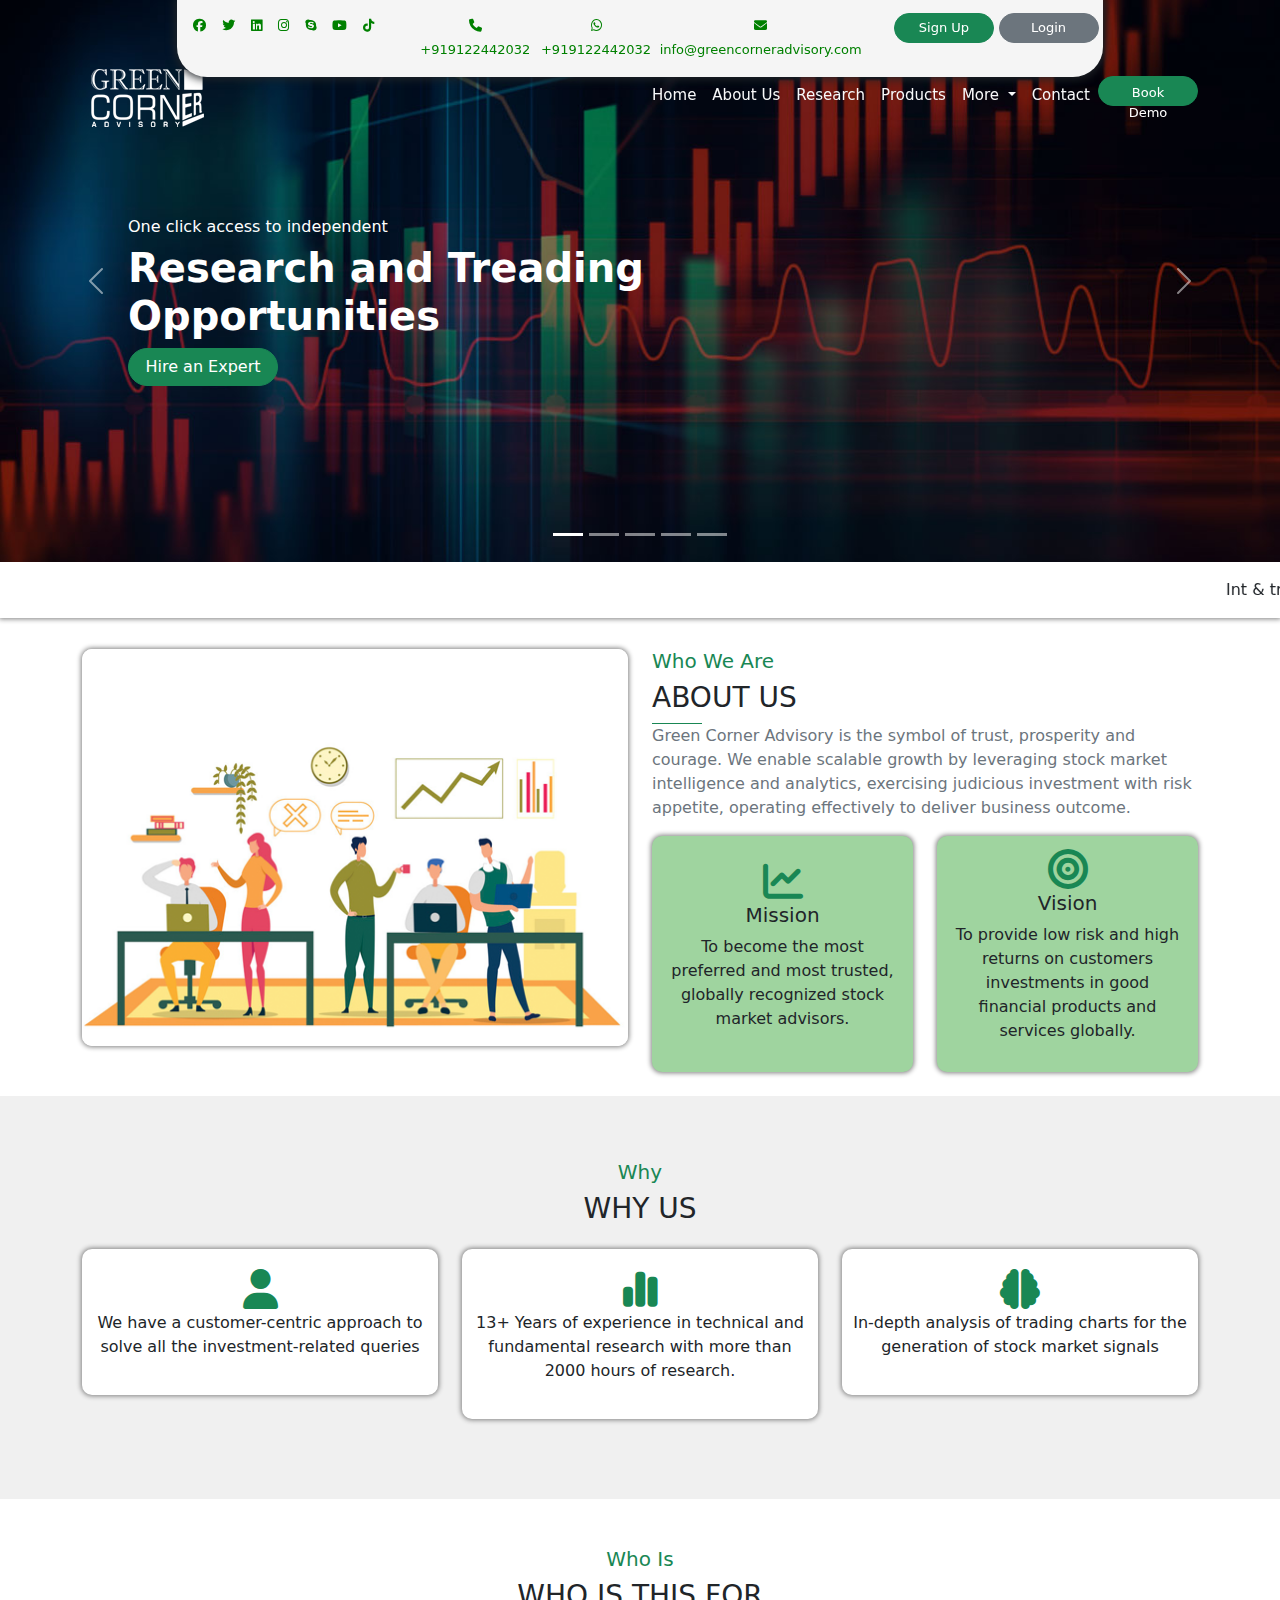
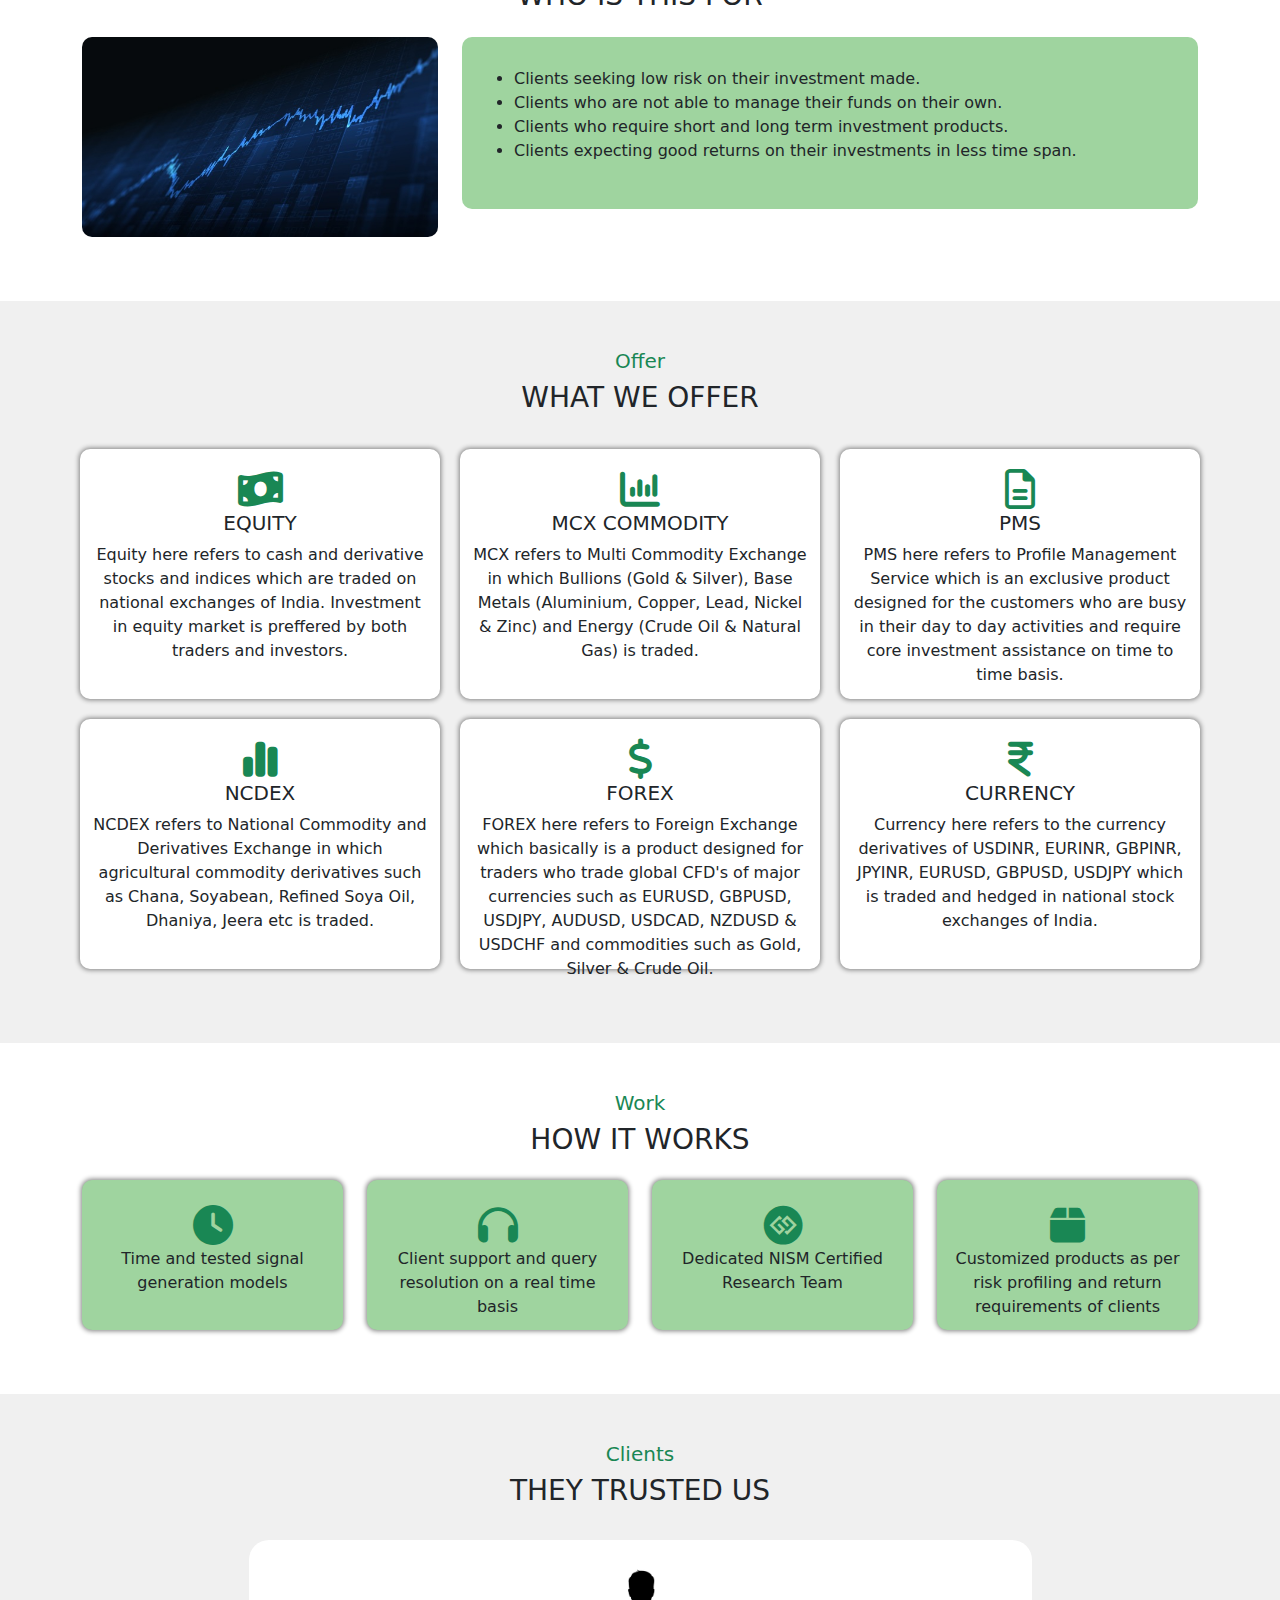
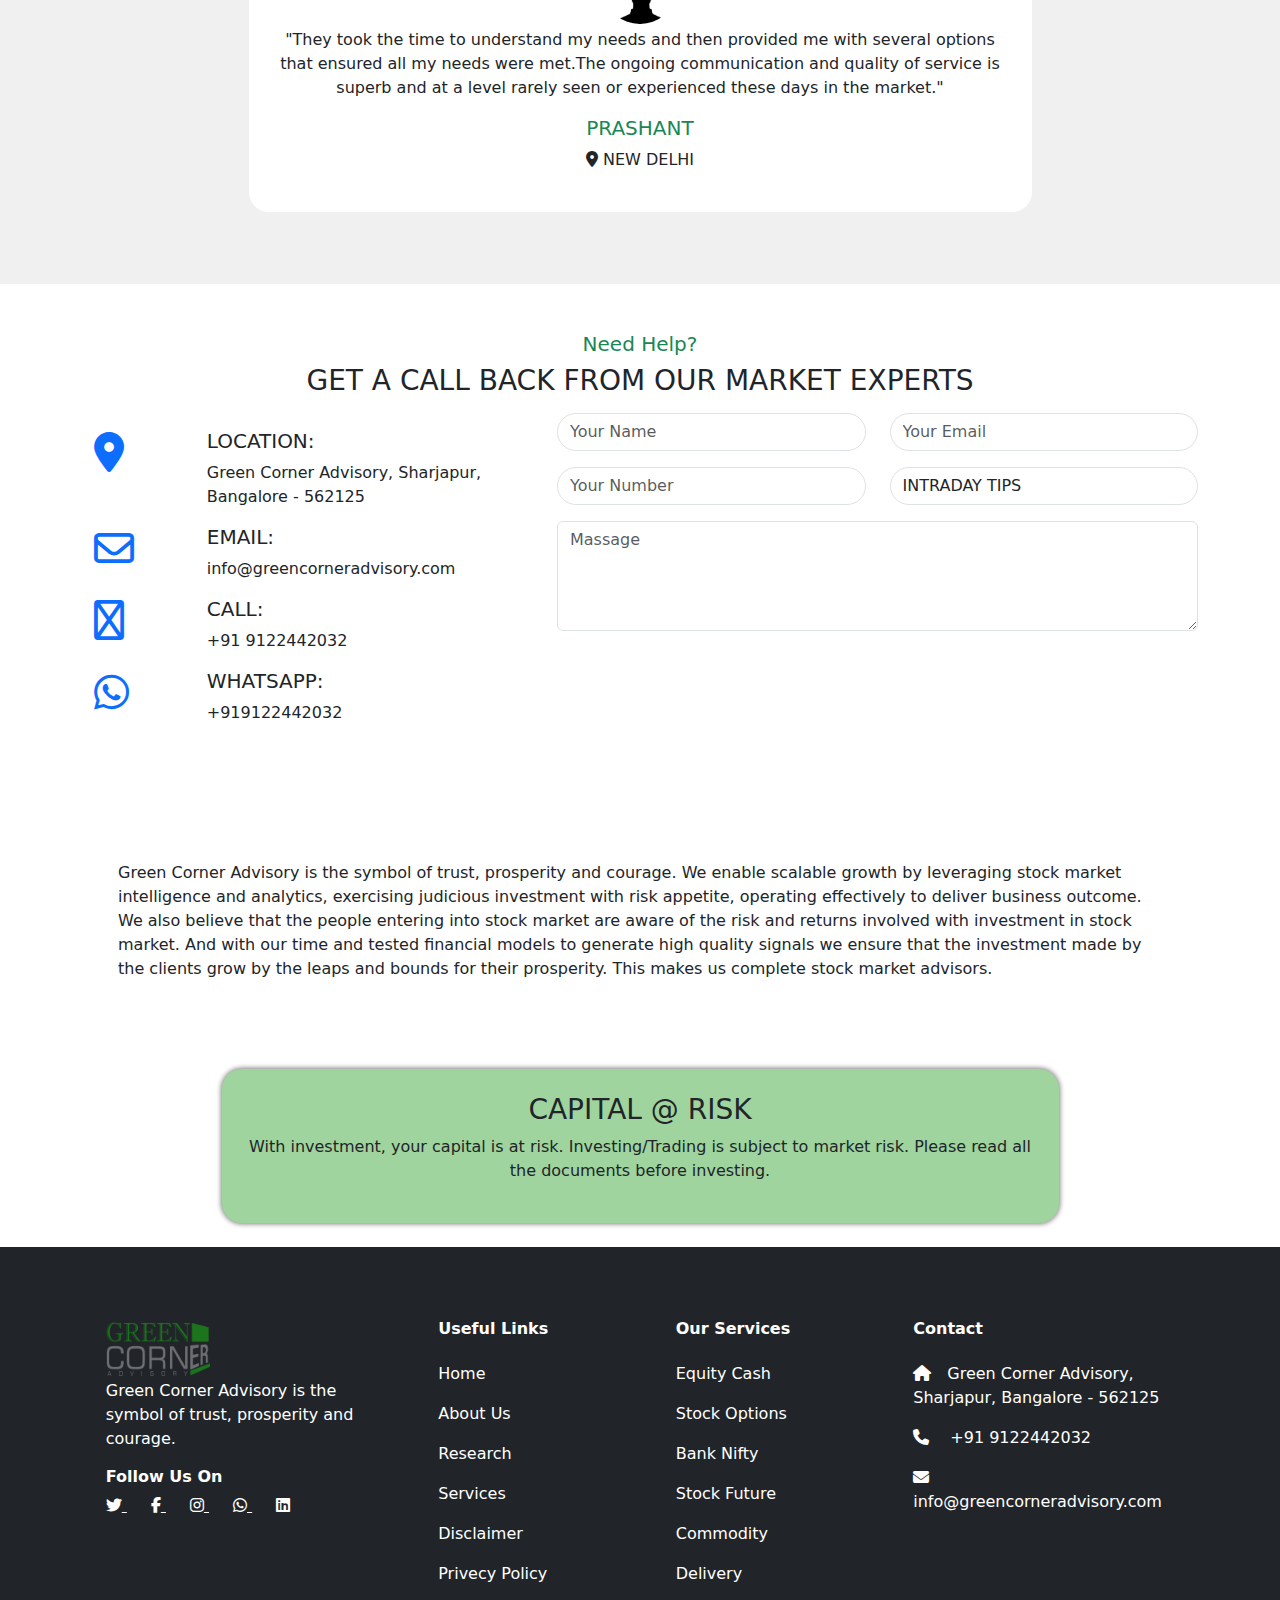
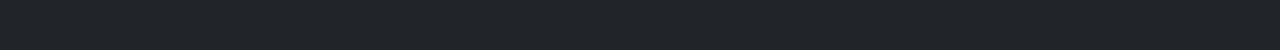
<file: index.html>
<!DOCTYPE html>
<html lang="en">

<head>
    <meta charset="UTF-8">
    <meta http-equiv="X-UA-Compatible" content="IE=edge">
    <meta name="viewport" content="width=device-width, initial-scale=1.0">
    <title>Document</title>
    <link rel="stylesheet" href="https://cdn.jsdelivr.net/npm/bootstrap@5.2.3/dist/css/bootstrap.min.css">
    <link rel="stylesheet" href="assest/css/s1.css">
    <link rel="stylesheet" href="https://cdnjs.cloudflare.com/ajax/libs/font-awesome/6.2.1/css/all.min.css">
</head>

<body>


    <!-- tophead section start -->

    <div class="tophead">
        <div class="container">
            <div class="row">
                <div class="col-10 mx-auto">
                    <div class="backgroundhead">
                        <div class="row text-center">
                            <div class="col-3">
                                <ul class="list-unstyled d-flex justify-content-evenly">
                                    <li><a href="javascript:void()"><i class="fa-brands fa-facebook"></i></a></li>
                                    <li><a href="javascript:void()"><i class="fa-brands fa-twitter"></i></a></li>
                                    <li><a href="javascript:void()"><i class="fa-brands fa-linkedin"></i></a></li>
                                    <li><a href="javascript:void()"><i class="fa-brands fa-instagram"></i></a></li>
                                    <li><a href="javascript:void()"><i class="fa-brands fa-skype"></i></a></li>
                                    <li><a href="javascript:void()"><i class="fa-brands fa-youtube"></i></a></li>
                                    <li><a href="javascript:void()"><i class="fa-brands fa-tiktok"></i></a></li>
                                </ul>
                            </div>
                            <div class="col-6">
                                <ul class="list-unstyled d-flex justify-content-evenly">
                                    <li><a href="javascript:void()"><i class="fa-sharp fa-solid fa-phone"></i>
                                            +919122442032</a></li>
                                    <li><a href="javascript:void()"><i class="fa-brands fa-whatsapp"></i>
                                            +919122442032</a></li>
                                    <li><a href="javascript:void()"><i class="fa-sharp fa-solid fa-envelope"></i>
                                            info@greencorneradvisory.com</a></li>
                                </ul>
                            </div>
                            <div class="col-3">
                                <ul class="list-unstyled d-flex justify-content-evenly">
                                    <li><a href="javascript:void()" class="btn btn-success pt-1 ">Sign Up</a></li>
                                    <li><a href="javascript:void()" class="btn btn-secondary pt-1">Login</a></li>
                                </ul>
                            </div>
                        </div>
                    </div>
                </div>
            </div>
        </div>
    </div>
    <!-- tophead section end -->



    <!-- navbar section start -->
    <nav class="navbar navbar-expand-lg">
        <div class="container">
            <a class="navbar-brand" href="index.html">
                <img src="assest/img/logo.png" alt="logo">
            </a>
            <button class="navbar-toggler" type="button" data-bs-toggle="collapse"
                data-bs-target="#navbarSupportedContent" aria-controls="navbarSupportedContent" aria-expanded="false"
                aria-label="Toggle navigation">
                <span class="navbar-toggler-icon"></span>
            </button>
            <div class="collapse navbar-collapse" id="navbarSupportedContent">
                <ul class="navbar-nav ms-auto mb-2 mb-lg-0">
                    <li class="nav-item">
                        <a class="nav-link text-light" aria-current="page" href="./index.html">Home</a>
                    </li>
                    <li class="nav-item">
                        <a class="nav-link text-light" aria-current="page" href="./about.html">About Us</a>
                    </li>
                    <li class="nav-item">
                        <a class="nav-link text-light" aria-current="page" href="javascript:void()">Research</a>
                    </li>
                    <li class="nav-item">
                        <a class="nav-link text-light" aria-current="page" href="javascript:void()">Products</a>
                    </li>
                    <li class="nav-item dropdown">
                        <a class="nav-link dropdown-toggle text-light" href="javascript:void()" role="button"
                            data-bs-toggle="dropdown" aria-expanded="false">
                            More
                        </a>
                        <ul class="dropdown-menu">
                            <li><a class="dropdown-item" href="javascript:void()">Services</a></li>
                            <li><a class="dropdown-item" href="javascript:void()">KYC form</a></li>
                            <li><a class="dropdown-item" href="javascript:void()">RPM</a></li>
                            <li><a class="dropdown-item" href="javascript:void()">Complaints</a></li>
                            <li><a class="dropdown-item" href="javascript:void()">Bank Details</a></li>
                            <li><a class="dropdown-item" href="javascript:void()">Careers</a></li>
                            <li><a class="dropdown-item" href="javascript:void()">FAQ's</a></li>
                        </ul>
                    </li>
                    <li class="nav-item">
                        <a class="nav-link text-light mb-1" href="#">Contact</a>
                    </li>
                    <li>
                        <button class="btn btn-success" type="submit">Book Demo</button>
                    </li>
                </ul>
            </div>
        </div>
    </nav>
    <!-- navbar section end -->


    <!-- carousel section start -->

    <div id="carouselExampleCaptions" class="carousel slide" data-bs-ride="false">
        <div class="carousel-indicators">
            <button type="button" data-bs-target="#carouselExampleCaptions" data-bs-slide-to="0" class="active"
                aria-current="true" aria-label="Slide 1"></button>
            <button type="button" data-bs-target="#carouselExampleCaptions" data-bs-slide-to="1"
                aria-label="Slide 2"></button>
            <button type="button" data-bs-target="#carouselExampleCaptions" data-bs-slide-to="2"
                aria-label="Slide 3"></button>
            <button type="button" data-bs-target="#carouselExampleCaptions" data-bs-slide-to="3"
                aria-label="Slide 4"></button>
            <button type="button" data-bs-target="#carouselExampleCaptions" data-bs-slide-to="4"
                aria-label="Slide 5"></button>
        </div>
        <div class="carousel-inner">
            <div class="carousel-item active">
                <img src="assest/img/Banner_1.jpg" class="d-block w-100" alt="Banner_1">
                <div class="carousel-caption">
                    <h6>One click access to independent</h6>
                    <h1 class="fw-bold">Research and Treading <br> Opportunities</h1>
                    <button class="btn btn-success">Hire an Expert</button>
                </div>
            </div>
            <div class="carousel-item">
                <img src="assest/img/Banner_2.jpg" class="d-block w-100" alt="Banner_2">
                <div class="carousel-caption">
                    <h5>On click access to independent</h5>
                    <h1>Research and Treading <br> Opportunities</h1>
                    <button class="btn btn-success">Hire an Expert</button>
                </div>
            </div>
            <div class="carousel-item">
                <img src="assest/img/Banner_3.jpg" class="d-block w-100" alt="Banner_3">
                <div class="carousel-caption">
                    <h5>On click access to independent</h5>
                    <h1>Research and Treading <br> Opportunities</h1>
                    <button class="btn btn-success">Hire an Expert</button>
                </div>
            </div>
            <div class="carousel-item">
                <img src="assest/img/Banner_4.jpg" class="d-block w-100" alt="Banner_4">
                <div class="carousel-caption">
                    <h5>On click access to independent</h5>
                    <h1>Research and Treading <br> Opportunities</h1>
                    <button class="btn btn-success">Hire an Expert</button>
                </div>
            </div>
            <div class="carousel-item">
                <img src="assest/img/Banner_5.jpg" class="d-block w-100" alt="Banner_5">
                <div class="carousel-caption">
                    <h5>On click access to independent</h5>
                    <h1>Research and Treading <br> Opportunities</h1>
                    <button class="btn btn-success">Hire an Expert</button>
                </div>
            </div>
        </div>
        <button class="carousel-control-prev" type="button" data-bs-target="#carouselExampleCaptions"
            data-bs-slide="prev">
            <span class="carousel-control-prev-icon" aria-hidden="true"></span>
            <span class="visually-hidden">Previous</span>
        </button>
        <button class="carousel-control-next" type="button" data-bs-target="#carouselExampleCaptions"
            data-bs-slide="next">
            <span class="carousel-control-next-icon" aria-hidden="true"></span>
            <span class="visually-hidden">Next</span>
        </button>
    </div>

    <!-- carousel section end -->


    <!-- marquee section start -->

    <marquee behavior="" direction="" class="py-3">Int & trading in securities market is always subjected to market
        risks, past
        performance is not a guarantee of future performance. Green Corner Advisory (Investment Advisor) do not provide
        any Assured/ Guaranteed Return/ Profit services, any Profit Sharing services, and Services which are not
        mentioned in company website, Please beware of fraud calls/sms.
    </marquee>

    <!-- marquee section end -->

    <!-- about us section Start -->

    <div class="about py-4">
        <div class="container">
            <div class="row">
                <div class="col-6">
                    <img src="assest/img/research.png" alt="Research" class="img-fluid">
                </div>
                <div class="col-6">
                    <h5 class="text-success">Who We Are</h5>
                    <h3>ABOUT US</h3>
                    <div class="border-bottom border-success" style="width:50px;"></div>
                    <p class="text-secondary">Green Corner Advisory is the symbol of trust, prosperity and courage. We
                        enable scalable growth
                        by leveraging stock market intelligence and analytics, exercising judicious investment with risk
                        appetite, operating effectively to deliver business outcome.</p>
                    <div class="row">
                        <div class="col-sm-6">
                            <div class="text-center mission">
                                <i class="fa-solid fa-chart-line text-success fs-1"></i>
                                <h5>Mission</h5>
                                <p>To become the most preferred and most trusted, globally recognized stock market
                                    advisors.</p>
                            </div>
                        </div>
                        <div class="col-sm-6">
                            <div class="text-center vision">
                                <i class="fa-solid fa-bullseye text-success fs-1"></i>
                                <h5>Vision</h5>
                                <p>To provide low risk and high returns on customers investments in good financial
                                    products and services globally.</p>
                            </div>
                        </div>
                    </div>
                </div>
            </div>
        </div>
    </div>

    <!-- about us section end -->


    <!-- why section start -->

    <div class="why">
        <div class="container-fluid py-5">
            <div class="container py-3">
                <h5 class="text-success text-center">Why</h5>
                <h3 class="text-center">WHY US</h3>
                <div class="row py-3">
                    <div class="col-4">
                        <div class="abc text-center">
                            <i class="fa-solid fa-user text-success fs-1"></i>
                            <p>We have a customer-centric approach to solve all the investment-related queries</p>
                        </div>
                    </div>
                    <div class="col-4">
                        <div class="abc text-center">
                            <i class="fa-solid fa-chart-simple text-success fs-1"></i>
                            <p>13+ Years of experience in technical and fundamental research with more than 2000 hours
                                of research.</p>
                        </div>
                    </div>
                    <div class="col-4">
                        <div class="abc text-center">
                            <i class="fa-solid fa-brain text-success fs-1"></i>
                            <p>In-depth analysis of trading charts for the generation of stock market signals</p>
                        </div>
                    </div>

                    <div class="col-4"></div>
                    <div class="col-4"></div>
                </div>
            </div>
        </div>
    </div>
    <!-- why section end -->

    <!-- who section start -->

    <div class="who">
        <div class="container py-5">
            <h5 class="text-success text-center">Who Is</h5>
            <h3 class="text-center">WHO IS THIS FOR</h3>
            <div class="row py-3">
                <div class="col-4">
                    <img src="assest/img/graph.jpg" alt="graph" class="img-fluid">
                </div>
                <div class="col-8 list">
                    <div class="">
                        <ul>
                            <li>Clients seeking low risk on their investment made.</li>
                            <li>Clients who are not able to manage their funds on their own.</li>
                            <li>Clients who require short and long term investment products.</li>
                            <li>Clients expecting good returns on their investments in less time span.</li>
                        </ul>
                    </div>
                </div>
            </div>
        </div>
    </div>
    <!-- who section end -->

    <!-- offer section start -->
    <div class="offer">
        <div class="container-fluid py-5">
            <div class="container">
                <h5 class="text-success text-center">Offer</h5>
                <h3 class="text-center">WHAT WE OFFER</h3>
                <div class="row py-3 text-center">
                    <div class="col-4">
                        <div class="xyz">
                            <i class="fa-solid fa-money-bill-wave fs-1 text-success"></i>
                            <h5>EQUITY</h5>
                            <p>Equity here refers to cash and derivative stocks and indices which are traded on national
                                exchanges of India. Investment in equity market is preffered by both traders and
                                investors.
                            </p>
                        </div>
                    </div>
                    <div class="col-4">
                        <div class="xyz">
                            <i class="fa-solid fa-chart-column fs-1 text-success"></i>
                            <h5>MCX COMMODITY</h5>
                            <p>MCX refers to Multi Commodity Exchange in which Bullions (Gold & Silver), Base Metals
                                (Aluminium, Copper, Lead, Nickel & Zinc) and Energy (Crude Oil & Natural Gas) is traded.
                            </p>
                        </div>
                    </div>
                    <div class="col-4">
                        <div class="xyz">
                            <i class="fa-regular fa-file-lines fs-1 text-success"></i>
                            <h5>PMS</h5>
                            <p>PMS here refers to Profile Management Service which is an exclusive product designed for
                                the
                                customers who are busy in their day to day activities and require core investment
                                assistance
                                on time to time basis.</p>
                        </div>
                    </div>
                    <div class="col-4">
                        <div class="xyz">
                            <i class="fa-sharp fa-solid fa-chart-simple fs-1 text-success"></i>
                            <h5>NCDEX</h5>
                            <p>NCDEX refers to National Commodity and Derivatives Exchange in which agricultural
                                commodity
                                derivatives such as Chana, Soyabean, Refined Soya Oil, Dhaniya, Jeera etc is traded.</p>
                        </div>
                    </div>
                    <div class="col-4">
                        <div class="xyz">
                            <i class="fa-solid fa-dollar-sign fs-1 text-success"></i>
                            <h5>FOREX</h5>
                            <p>FOREX here refers to Foreign Exchange which basically is a product designed for traders
                                who
                                trade global CFD's of major currencies such as EURUSD, GBPUSD, USDJPY, AUDUSD, USDCAD,
                                NZDUSD & USDCHF and commodities such as Gold, Silver & Crude Oil.</p>
                        </div>
                    </div>
                    <div class="col-4">
                        <div class="xyz">
                            <i class="fa-solid fa-indian-rupee-sign fs-1 text-success"></i>
                            <h5>CURRENCY</h5>
                            <p>Currency here refers to the currency derivatives of USDINR, EURINR, GBPINR, JPYINR,
                                EURUSD,
                                GBPUSD, USDJPY which is traded and hedged in national stock exchanges of India.</p>
                        </div>
                    </div>
                </div>
            </div>
        </div>
    </div>
    <!-- offer section end -->


    <!-- work section start -->
    <div class="work">
        <div class="container py-5">
            <h5 class="text-success text-center">Work</h5>
            <h3 class="text-center">HOW IT WORKS</h3>
            <div class="row text-center py-3">
                <div class="col-sm-3">
                    <div class="asd">
                        <i class="fa-solid fa-clock fs-1 text-success"></i>
                        <p>Time and tested signal generation models</p>
                    </div>
                </div>
                <div class="col-sm-3">
                    <div class="asd">
                        <i class="fa-solid fa-headphones fs-1 text-success"></i>
                        <p>Client support and query resolution on a real time basis</p>
                    </div>
                </div>
                <div class="col-sm-3">
                    <div class="asd">
                        <i class="fab fa-gg-circle fs-1 text-success"></i>
                        <p>Dedicated NISM Certified Research Team</p>
                    </div>
                </div>
                <div class="col-sm-3">
                    <div class="asd">
                        <i class="fa-solid fa-box fs-1 text-success"></i>
                        <p>Customized products as per risk profiling and return requirements of clients</p>
                    </div>
                </div>
            </div>
        </div>
    </div>
    <!-- work section end -->

    <!-- clients section start -->
    <div class="client">
        <div class="container-fluid py-5">
            <div class="container">
                <h5 class="text-success text-center">Clients</h5>
                <h3 class="text-center">THEY TRUSTED US</h3>
                <div class="row d-flex justify-content-center">
                    <div class="col-md-9 text-center ">
                        <div id="carouselExampleSlidesOnly" class="carousel slide" data-bs-ride="carousel">
                            <div class="carousel-inner">
                                <div class="carousel-item active p-4">
                                    <div class="p-4 bg-white asd">
                                        <img src="/assest/img/testimonials1a.jpg" class="testimonial" width="10%"
                                            alt="">
                                        <p>"They took the time to understand my needs and then provided me with several
                                            options that ensured all
                                            my needs were met.The ongoing communication and quality of service is superb
                                            and
                                            at
                                            a level rarely seen or experienced these days in the market."
                                        </p>
                                        <h5 class="text-success">PRASHANT</h5>
                                        <p><i class="fa-solid fa-location-dot"></i> NEW DELHI</p>
                                    </div>
                                </div>
                                <div class="carousel-item p-4">
                                    <div class="p-4 bg-white asd">
                                        <img src="/assest/img/testimonials1a.jpg" class="testimonial" width="10%"
                                            alt="">
                                        <p>"They took the time to understand my needs and then provided me with several
                                            options that ensured all
                                            my needs were met.The ongoing communication and quality of service is superb
                                            and
                                            at
                                            a level rarely seen or experienced these days in the market."
                                        </p>
                                        <h5 class="text-success">PRASHANT</h5>
                                        <p><i class="fa-solid fa-location-dot"></i> NEW DELHI</p>
                                    </div>
                                </div>
                                <div class="carousel-item p-4">
                                    <div class="p-4 bg-white asd">
                                        <img src="/assest/img/testimonials1a.jpg" class="testimonial" width="10%"
                                            alt="">
                                        <p>"They took the time to understand my needs and then provided me with several
                                            options that ensured all
                                            my needs were met.The ongoing communication and quality of service is superb
                                            and
                                            at
                                            a level rarely seen or experienced these days in the market."
                                        </p>
                                        <h5 class="text-success">PRASHANT</h5>
                                        <p><i class="fa-solid fa-location-dot"></i> NEW DELHI</p>
                                    </div>
                                </div>
                            </div>
                        </div>
                    </div>
                </div>
            </div>
        </div>
    </div>
    <!-- clients section end -->

    <!-- need help section start -->
    <div>
        <div class="container py-5 ">
            <h5 class="text-success text-center">Need Help?</h5>
            <h3 class="text-center">GET A CALL BACK FROM OUR MARKET EXPERTS</h3>
            <div class="row">
                <div class="col-md-5 p-4">
                    <div class="row">
                        <div class="col-3">
                            <h1><a href="#"><i class="fa-solid fa-location-dot"></i></a></h1>
                        </div>
                        <div class="col-9">
                            <h5>LOCATION:</h5>
                            <p>Green Corner Advisory, Sharjapur, Bangalore - 562125</p>
                        </div>
                    </div>
                    <div class="row">
                        <div class="col-3">
                            <h1><a href="info@greencorneradvisory.com"><i
                                        class="fa-sharp fa-regular fa-envelope"></i></a>
                            </h1>
                        </div>
                        <div class="col-9">
                            <h5>EMAIL:</h5>
                            <p>info@greencorneradvisory.com</p>
                        </div>
                    </div>
                    <div class="row">
                        <div class="col-3">
                            <h1><a href="+919122442032"><i class="fa-regular fa-mobile-retro"></i></a></h1>
                        </div>
                        <div class="col-9">
                            <h5>CALL:</h5>
                            <p>+91 9122442032</p>
                        </div>
                    </div>
                    <div class="row">
                        <div class="col-3">
                            <h1><a href="+919122442032"><i class="fa-brands fa-whatsapp"></i></a></h1>
                        </div>
                        <div class="col-9">
                            <h5>WHATSAPP:</h5>
                            <p>+919122442032</p>
                        </div>
                    </div>
                </div>
                <div class="col-md-7">
                    <div>
                        <div class="row py-2">
                            <div class="col-md-6">
                                <input type="text" class="form-control rounded-pill" placeholder="Your Name">
                            </div>
                            <div class="col-md-6">
                                <input type="text" class="form-control rounded-pill" placeholder="Your Email">
                            </div>
                        </div>
                        <div class="row py-2">
                            <div class="col-md-6">
                                <input type="text" class="form-control rounded-pill" placeholder="Your Number">
                            </div>
                            <div class="col-md-6 form-group rounded-pill">
                                <div class="custom-select">
                                    <select name="" id="" class="form-control rounded-pill"
                                        placeholder="select Service">
                                        <option value="">INTRADAY TIPS</option>
                                        <option value="">STOCK OPTIONS </option>
                                        <option value="">NIFTY TIPS</option>
                                        <option value="">HNI EQUITY</option>
                                        <option value="">STOCK OPTIONS</option>
                                        <option value="">COMMODITY PACK</option>
                                        <option value="">BASE MATELS PACKS</option>
                                        <option value="">BULLION METALS PACKS</option>
                                    </select>
                                </div>
                            </div>
                        </div>
                        <div class="row py-2">
                            <div class="col-md-12">
                                <textarea class="form-control rounded" name="" id="" cols="" rows="4"
                                    placeholder="Massage" required-style="height:81px;"></textarea>
                            </div>
                        </div>
                    </div>
                </div>
            </div>
        </div>
    </div>
    <!-- need help section end -->

    <!-- no name section start -->
    <div class="container p-5">
        <p>Green Corner Advisory is the symbol of trust, prosperity and courage. We enable scalable growth by leveraging
            stock market intelligence and analytics, exercising judicious investment with risk appetite, operating
            effectively to deliver business outcome. We also believe that the people entering into stock market are
            aware of the risk and returns involved with investment in stock market. And with our time and tested
            financial models to generate high quality signals we ensure that the investment made by the clients grow by
            the leaps and bounds for their prosperity. This makes us complete stock market advisors.</p>
    </div>
    <!-- no name section end -->
    <!-- capital risk section start -->
    <div class="container capital p-4">
        <div class="">
            <div class="row justify-content-center">
                <div class="col-md-9 py-4">
                    <h3 class="text-center">CAPITAL @ RISK</h3>
                    <P class="text-center">With investment, your capital is at risk. Investing/Trading is subject to
                        market risk.
                        Please read all the documents before investing.</P>
                </div>
            </div>
        </div>
    </div>
    <!-- capital risk section end -->

    <!-- footer section start -->
    <!-- Footer -->
    <footer class="text-center text-lg-start bg-dark text-white p-4">
        <!-- Section: Links  -->
        <section class="">
            <div class="container text-center text-md-start mt-5">
                <!-- Grid row -->
                <div class="row mt-3">
                    <!-- Grid column -->
                    <div class="col-md-3 col-lg-4 col-xl-3 mx-auto mb-4">
                        <!-- Content -->
                        <img src="./assest/img/footer_logo.png" width="40%" alt="logo">
                        <p>
                            Green Corner Advisory is the symbol of trust, prosperity and courage.
                        </p>
                        <h6 class="fw-bold">Follow Us On</h6>
                        <div>
                            <a href="" class="me-4 text-reset">
                                <i class="fab fa-twitter"></i>
                            </a>
                            <a href="" class="me-4 text-reset">
                                <i class="fab fa-facebook-f"></i>
                            </a>
                            <a href="" class="me-4 text-reset">
                                <i class="fab fa-instagram"></i>
                            </a>
                            <a href="" class="me-4 text-reset">
                                <i class="fa-brands fa-whatsapp"></i>
                            </a>
                            <a href="" class="me-4 text-reset">
                                <i class="fab fa-linkedin"></i>
                            </a>
                        </div>
                    </div>
                    <!-- Grid column -->

                    <!-- Grid column -->
                    <div class="col-md-2 col-lg-2 col-xl-2 mx-auto mb-4">
                        <!-- Links -->
                        <h6 class="fw-bold mb-4">
                            Useful Links
                        </h6>
                        <p>
                            <a href="#!" class="text-reset" style="text-decoration: none;">Home</a>
                        </p>
                        <p>
                            <a href="#!" class="text-reset" style="text-decoration: none;">About Us</a>
                        </p>
                        <p>
                            <a href="#!" class="text-reset" style="text-decoration: none;">Research</a>
                        </p>
                        <p>
                            <a href="#!" class="text-reset" style="text-decoration: none;">Services</a>
                        </p>
                        <p>
                            <a href="#!" class="text-reset" style="text-decoration: none;">Disclaimer</a>
                        </p>
                        <p>
                            <a href="#!" class="text-reset" style="text-decoration: none;">Privecy Policy</a>
                        </p>
                    </div>
                    <!-- Grid column -->

                    <!-- Grid column -->
                    <div class="col-md-3 col-lg-2 col-xl-2 mx-auto mb-4">
                        <!-- Links -->
                        <h6 class="fw-bold mb-4">
                            Our Services
                        </h6>
                        <p>
                            <a href="#!" class="text-reset" style="text-decoration: none;">Equity Cash</a>
                        </p>
                        <p>
                            <a href="#!" class="text-reset" style="text-decoration: none;">Stock Options</a>
                        </p>
                        <p>
                            <a href="#!" class="text-reset" style="text-decoration: none;">Bank Nifty</a>
                        </p>
                        <p>
                            <a href="#!" class="text-reset" style="text-decoration: none;">Stock Future</a>
                        </p>
                        <p>
                            <a href="#!" class="text-reset" style="text-decoration: none;">Commodity</a>
                        </p>
                        <p>
                            <a href="#!" class="text-reset" style="text-decoration: none;">Delivery</a>
                        </p>
                    </div>
                    <!-- Grid column -->

                    <!-- Grid column -->
                    <div class="col-md-4 col-lg-3 col-xl-3 mx-auto mb-md-0 mb-4">
                        <!-- Links -->
                        <h6 class="fw-bold mb-4">Contact</h6>
                        <p><i class="fas fa-home me-3"></i>Green Corner Advisory, Sharjapur, Bangalore - 562125</p>
                        <p><i class="fas fa-phone me-3"></i>
                            +91 9122442032</p>
                        <p>
                            <i class="fas fa-envelope me-3"></i>
                            info@greencorneradvisory.com
                        </p>


                        <!-- Grid column -->
                    </div>
                    <!-- Grid row -->
                </div>
        </section>
        <!-- Section: Links  -->
    </footer>
    <!-- Footer -->
    <!-- footer section end -->
    <script src="https://cdn.jsdelivr.net/npm/bootstrap@5.2.3/dist/js/bootstrap.bundle.min.js"></script>
</body>

</html>
</file>
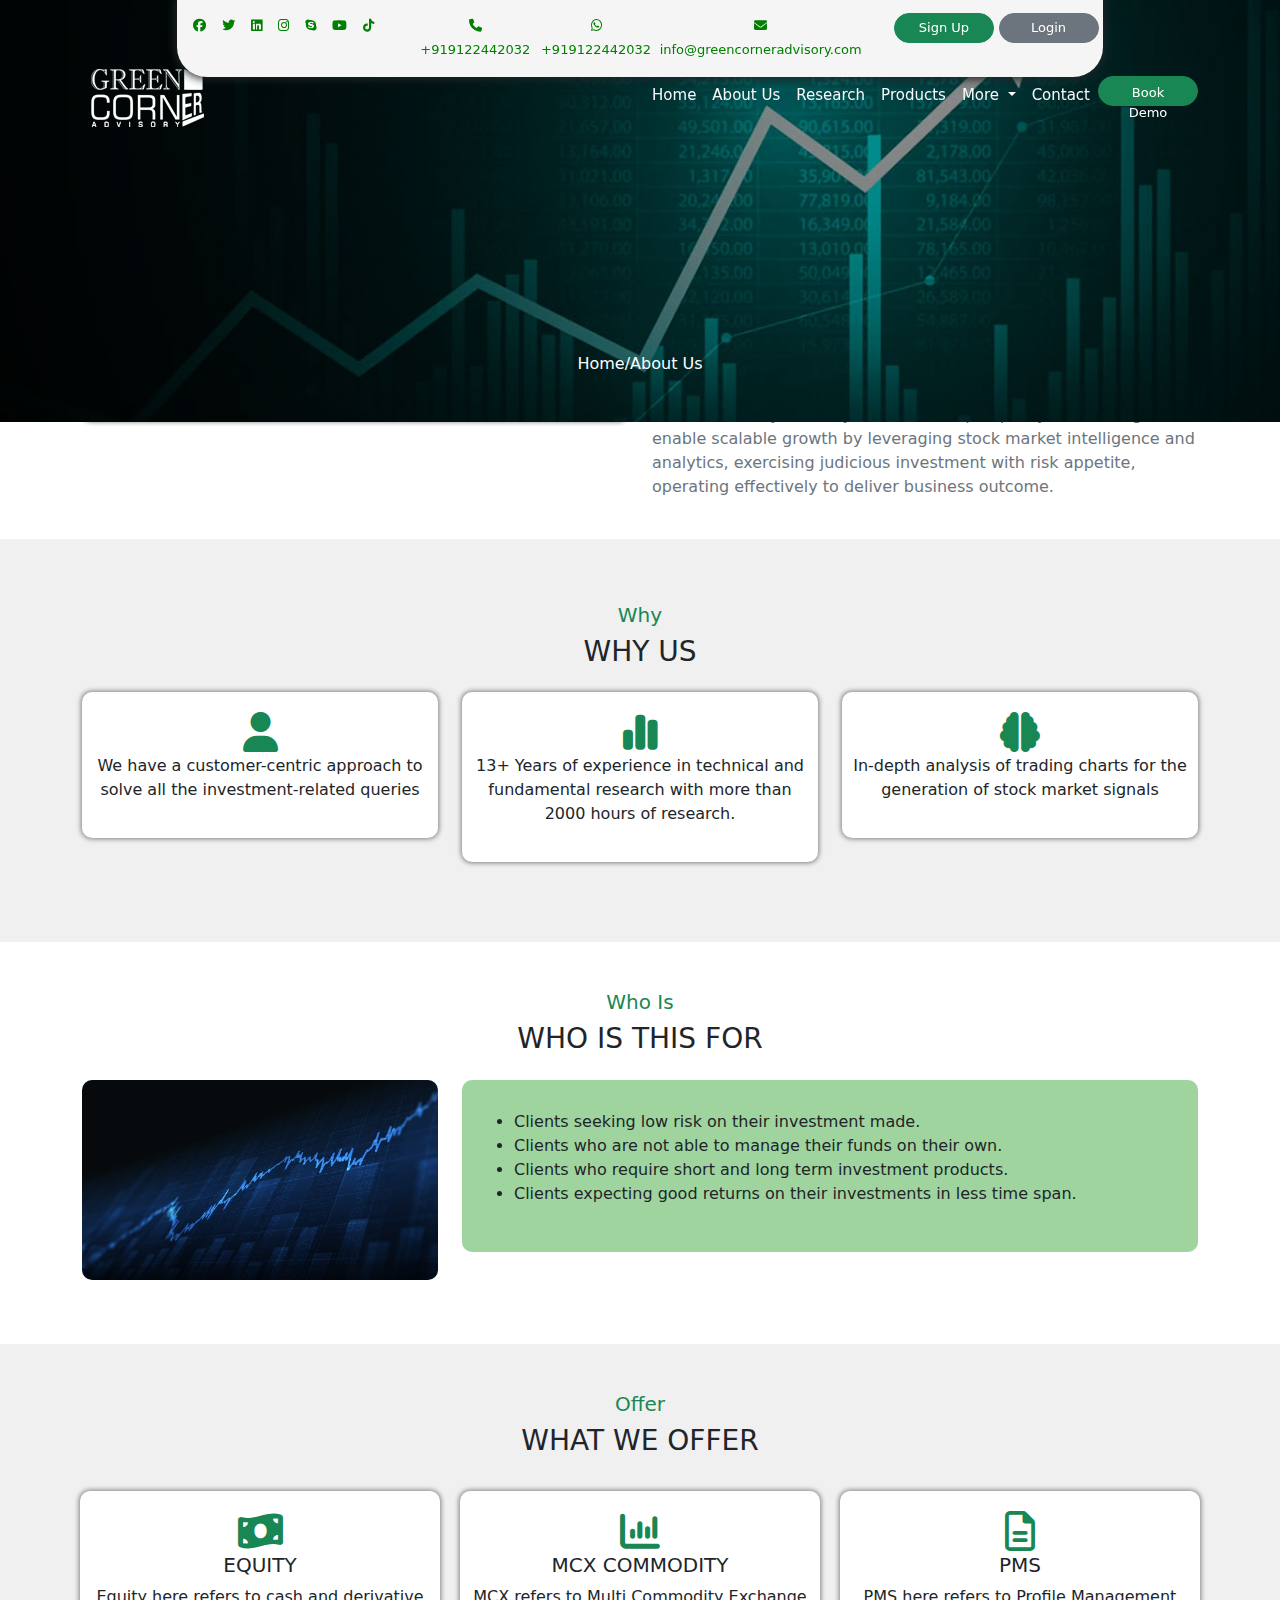
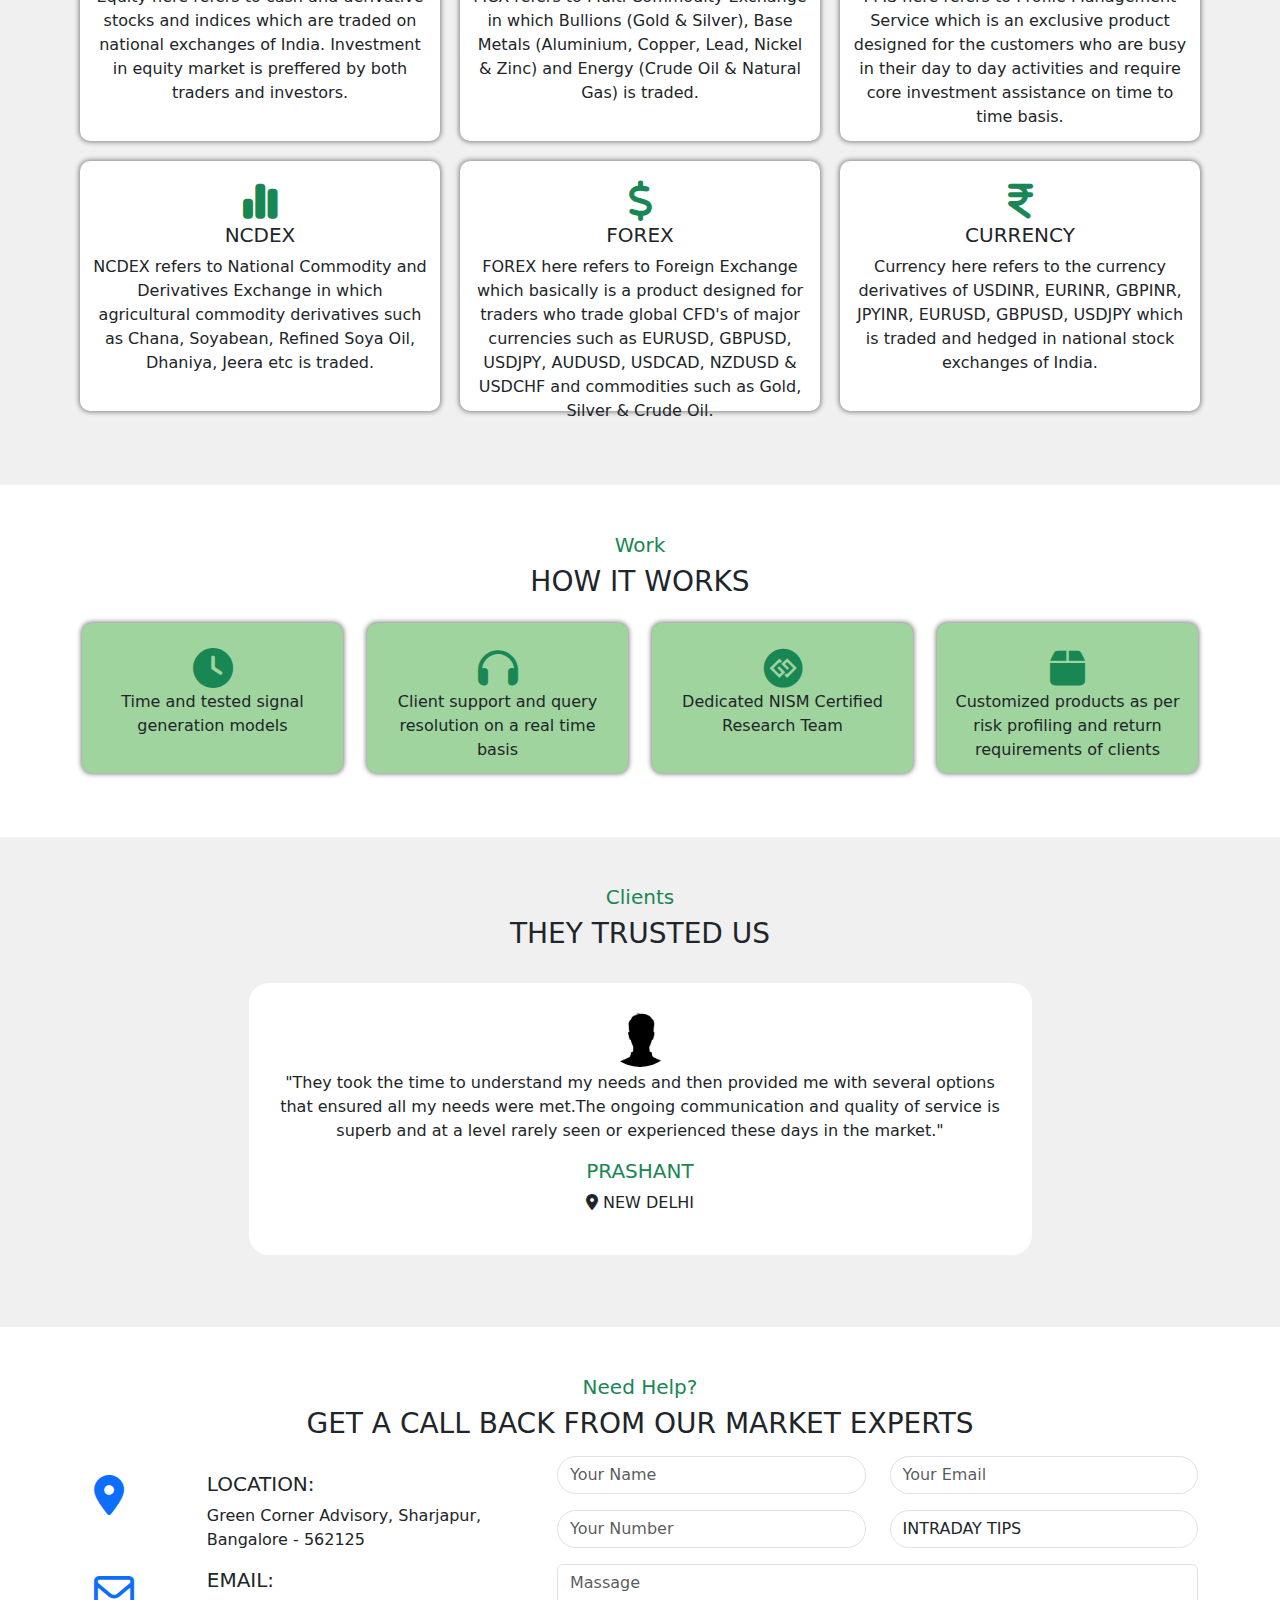
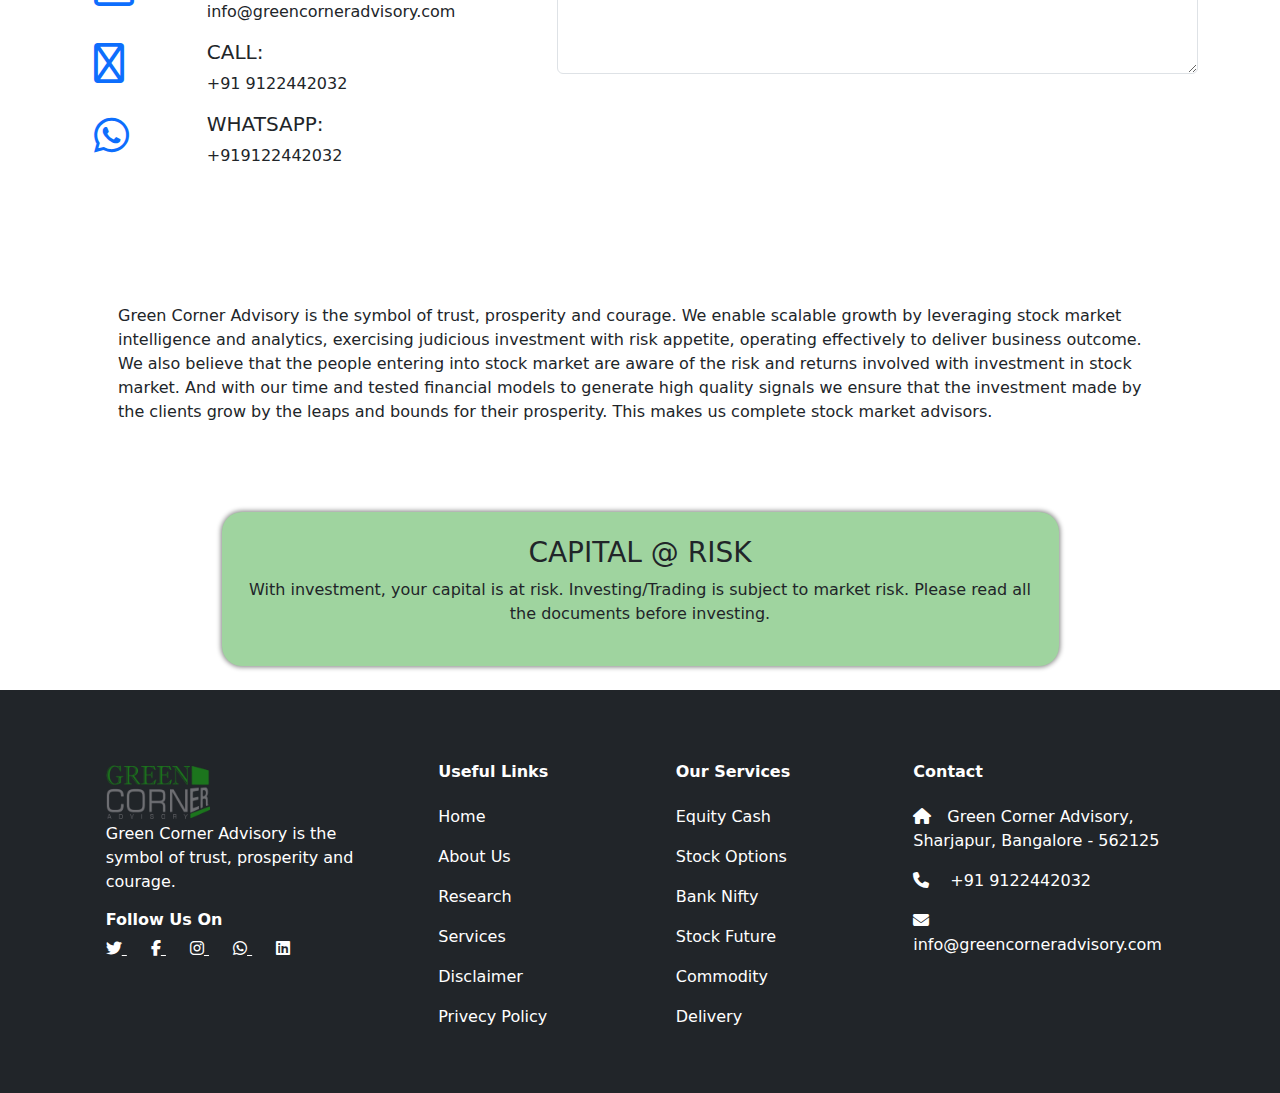
<file: about.html>
<!DOCTYPE html>
<html lang="en">

<head>
    <meta charset="UTF-8">
    <meta http-equiv="X-UA-Compatible" content="IE=edge">
    <meta name="viewport" content="width=device-width, initial-scale=1.0">
    <title>Document</title>
    <link rel="stylesheet" href="https://cdn.jsdelivr.net/npm/bootstrap@5.2.3/dist/css/bootstrap.min.css">
    <link rel="stylesheet" href="assest/css/s1.css">
    <link rel="stylesheet" href="https://cdnjs.cloudflare.com/ajax/libs/font-awesome/6.2.1/css/all.min.css">
</head>

<body>


    <!-- tophead section start -->

    <div class="tophead">
        <div class="container">
            <div class="row">
                <div class="col-10 mx-auto">
                    <div class="backgroundhead">
                        <div class="row text-center">
                            <div class="col-3">
                                <ul class="list-unstyled d-flex justify-content-evenly">
                                    <li><a href="javascript:void()"><i class="fa-brands fa-facebook"></i></a></li>
                                    <li><a href="javascript:void()"><i class="fa-brands fa-twitter"></i></a></li>
                                    <li><a href="javascript:void()"><i class="fa-brands fa-linkedin"></i></a></li>
                                    <li><a href="javascript:void()"><i class="fa-brands fa-instagram"></i></a></li>
                                    <li><a href="javascript:void()"><i class="fa-brands fa-skype"></i></a></li>
                                    <li><a href="javascript:void()"><i class="fa-brands fa-youtube"></i></a></li>
                                    <li><a href="javascript:void()"><i class="fa-brands fa-tiktok"></i></a></li>
                                </ul>
                            </div>
                            <div class="col-6">
                                <ul class="list-unstyled d-flex justify-content-evenly">
                                    <li><a href="javascript:void()"><i class="fa-sharp fa-solid fa-phone"></i>
                                            +919122442032</a></li>
                                    <li><a href="javascript:void()"><i class="fa-brands fa-whatsapp"></i>
                                            +919122442032</a></li>
                                    <li><a href="javascript:void()"><i class="fa-sharp fa-solid fa-envelope"></i>
                                            info@greencorneradvisory.com</a></li>
                                </ul>
                            </div>
                            <div class="col-3">
                                <ul class="list-unstyled d-flex justify-content-evenly">
                                    <li><a href="javascript:void()" class="btn btn-success pt-1 ">Sign Up</a></li>
                                    <li><a href="javascript:void()" class="btn btn-secondary pt-1">Login</a></li>
                                </ul>
                            </div>
                        </div>
                    </div>
                </div>
            </div>
        </div>
    </div>
    <!-- tophead section end -->



    <!-- navbar section start -->
    <nav class="navbar navbar-expand-lg">
        <div class="container">
            <a class="navbar-brand" href="./index.html">
                <img src="assest/img/logo.png" alt="logo">
            </a>
            <button class="navbar-toggler" type="button" data-bs-toggle="collapse"
                data-bs-target="#navbarSupportedContent" aria-controls="navbarSupportedContent" aria-expanded="false"
                aria-label="Toggle navigation">
                <span class="navbar-toggler-icon"></span>
            </button>
            <div class="collapse navbar-collapse" id="navbarSupportedContent">
                <ul class="navbar-nav ms-auto mb-2 mb-lg-0">
                    <li class="nav-item text-success">
                        <a class="nav-link text-light" aria-current="page" href="./index.html">Home</a>
                    </li>
                    <li class="nav-item">
                        <a class="nav-link text-light" aria-current="page" href="javascript:void()">About Us</a>
                    </li>
                    <li class="nav-item">
                        <a class="nav-link text-light" aria-current="page" href="javascript:void()">Research</a>
                    </li>
                    <li class="nav-item">
                        <a class="nav-link text-light" aria-current="page" href="javascript:void()">Products</a>
                    </li>
                    <li class="nav-item dropdown">
                        <a class="nav-link dropdown-toggle text-light" href="javascript:void()" role="button"
                            data-bs-toggle="dropdown" aria-expanded="false">
                            More
                        </a>
                        <ul class="dropdown-menu">
                            <li><a class="dropdown-item" href="javascript:void()">Services</a></li>
                            <li><a class="dropdown-item" href="javascript:void()">KYC form</a></li>
                            <li><a class="dropdown-item" href="javascript:void()">RPM</a></li>
                            <li><a class="dropdown-item" href="javascript:void()">Complaints</a></li>
                            <li><a class="dropdown-item" href="javascript:void()">Bank Details</a></li>
                            <li><a class="dropdown-item" href="javascript:void()">Careers</a></li>
                            <li><a class="dropdown-item" href="javascript:void()">FAQ's</a></li>
                        </ul>
                    </li>
                    <li class="nav-item">
                        <a class="nav-link text-light mb-1" href="#">Contact</a>
                    </li>
                    <li>
                        <button class="btn btn-success" type="submit">Book Demo</button>
                    </li>
                </ul>
            </div>
        </div>
    </nav>
    <!-- navbar section end -->


    <!-- carousel section start -->

   
            <div class="carousel-item active">
                <img src="assest/img/Banner_About.jpg" class="d-block w-100" alt="Banner_1">
                <div class="carousel-caption">
                    <h6>Home/About Us</h6>
                </div>
            </div>
           
            
    <!-- carousel section end -->



    <!-- about us section Start -->

    <div class="about py-4">
        <div class="container">
            <div class="row">
                <div class="col-6">
                    <img src="assest/img/research.png" alt="Research" class="img-fluid">
                </div>
                <div class="col-6">
                    <h5 class="text-success">Who We Are</h5>
                    <h3>ABOUT US</h3>
                    <div class="border-bottom border-success" style="width:50px;"></div>
                    <p class="text-secondary">Green Corner Advisory is the symbol of trust, prosperity and courage. We enable scalable growth by leveraging stock market intelligence and analytics, exercising judicious investment with risk appetite, operating effectively to deliver business outcome. Green Corner Advisory is the symbol of trust, prosperity and courage. We enable scalable growth by leveraging stock market intelligence and analytics, exercising judicious investment with risk appetite, operating effectively to deliver business outcome.</p>
                    <p class="text-secondary">Green Corner Advisory is the symbol of trust, prosperity and courage. We enable scalable growth by leveraging stock market intelligence and analytics, exercising judicious investment with risk appetite, operating effectively to deliver business outcome. Green Corner Advisory is the symbol of trust, prosperity and courage. We enable scalable growth by leveraging stock market intelligence and analytics, exercising judicious investment with risk appetite, operating effectively to deliver business outcome.</p>
                </div>
            </div>
        </div>
    </div>

    <!-- about us section end -->


    <!-- why section start -->

    <div class="why">
        <div class="container-fluid py-5">
            <div class="container py-3">
                <h5 class="text-success text-center">Why</h5>
                <h3 class="text-center">WHY US</h3>
                <div class="row py-3">
                    <div class="col-4">
                        <div class="abc text-center">
                            <i class="fa-solid fa-user text-success fs-1"></i>
                            <p>We have a customer-centric approach to solve all the investment-related queries</p>
                        </div>
                    </div>
                    <div class="col-4">
                        <div class="abc text-center">
                            <i class="fa-solid fa-chart-simple text-success fs-1"></i>
                            <p>13+ Years of experience in technical and fundamental research with more than 2000 hours
                                of research.</p>
                        </div>
                    </div>
                    <div class="col-4">
                        <div class="abc text-center">
                            <i class="fa-solid fa-brain text-success fs-1"></i>
                            <p>In-depth analysis of trading charts for the generation of stock market signals</p>
                        </div>
                    </div>

                    <div class="col-4"></div>
                    <div class="col-4"></div>
                </div>
            </div>
        </div>
    </div>
    <!-- why section end -->

    <!-- who section start -->

    <div class="who">
        <div class="container py-5">
            <h5 class="text-success text-center">Who Is</h5>
            <h3 class="text-center">WHO IS THIS FOR</h3>
            <div class="row py-3">
                <div class="col-4">
                    <img src="assest/img/graph.jpg" alt="graph" class="img-fluid">
                </div>
                <div class="col-8 list">
                    <div class="">
                        <ul>
                            <li>Clients seeking low risk on their investment made.</li>
                            <li>Clients who are not able to manage their funds on their own.</li>
                            <li>Clients who require short and long term investment products.</li>
                            <li>Clients expecting good returns on their investments in less time span.</li>
                        </ul>
                    </div>
                </div>
            </div>
        </div>
    </div>
    <!-- who section end -->

    <!-- offer section start -->
    <div class="offer">
        <div class="container-fluid py-5">
            <div class="container">
                <h5 class="text-success text-center">Offer</h5>
                <h3 class="text-center">WHAT WE OFFER</h3>
                <div class="row py-3 text-center">
                    <div class="col-4">
                        <div class="xyz">
                            <i class="fa-solid fa-money-bill-wave fs-1 text-success"></i>
                            <h5>EQUITY</h5>
                            <p>Equity here refers to cash and derivative stocks and indices which are traded on national
                                exchanges of India. Investment in equity market is preffered by both traders and
                                investors.
                            </p>
                        </div>
                    </div>
                    <div class="col-4">
                        <div class="xyz">
                            <i class="fa-solid fa-chart-column fs-1 text-success"></i>
                            <h5>MCX COMMODITY</h5>
                            <p>MCX refers to Multi Commodity Exchange in which Bullions (Gold & Silver), Base Metals
                                (Aluminium, Copper, Lead, Nickel & Zinc) and Energy (Crude Oil & Natural Gas) is traded.
                            </p>
                        </div>
                    </div>
                    <div class="col-4">
                        <div class="xyz">
                            <i class="fa-regular fa-file-lines fs-1 text-success"></i>
                            <h5>PMS</h5>
                            <p>PMS here refers to Profile Management Service which is an exclusive product designed for
                                the
                                customers who are busy in their day to day activities and require core investment
                                assistance
                                on time to time basis.</p>
                        </div>
                    </div>
                    <div class="col-4">
                        <div class="xyz">
                            <i class="fa-sharp fa-solid fa-chart-simple fs-1 text-success"></i>
                            <h5>NCDEX</h5>
                            <p>NCDEX refers to National Commodity and Derivatives Exchange in which agricultural
                                commodity
                                derivatives such as Chana, Soyabean, Refined Soya Oil, Dhaniya, Jeera etc is traded.</p>
                        </div>
                    </div>
                    <div class="col-4">
                        <div class="xyz">
                            <i class="fa-solid fa-dollar-sign fs-1 text-success"></i>
                            <h5>FOREX</h5>
                            <p>FOREX here refers to Foreign Exchange which basically is a product designed for traders
                                who
                                trade global CFD's of major currencies such as EURUSD, GBPUSD, USDJPY, AUDUSD, USDCAD,
                                NZDUSD & USDCHF and commodities such as Gold, Silver & Crude Oil.</p>
                        </div>
                    </div>
                    <div class="col-4">
                        <div class="xyz">
                            <i class="fa-solid fa-indian-rupee-sign fs-1 text-success"></i>
                            <h5>CURRENCY</h5>
                            <p>Currency here refers to the currency derivatives of USDINR, EURINR, GBPINR, JPYINR,
                                EURUSD,
                                GBPUSD, USDJPY which is traded and hedged in national stock exchanges of India.</p>
                        </div>
                    </div>
                </div>
            </div>
        </div>
    </div>
    <!-- offer section end -->


    <!-- work section start -->
    <div class="work">
        <div class="container py-5">
            <h5 class="text-success text-center">Work</h5>
            <h3 class="text-center">HOW IT WORKS</h3>
            <div class="row text-center py-3">
                <div class="col-sm-3">
                    <div class="asd">
                        <i class="fa-solid fa-clock fs-1 text-success"></i>
                        <p>Time and tested signal generation models</p>
                    </div>
                </div>
                <div class="col-sm-3">
                    <div class="asd">
                        <i class="fa-solid fa-headphones fs-1 text-success"></i>
                        <p>Client support and query resolution on a real time basis</p>
                    </div>
                </div>
                <div class="col-sm-3">
                    <div class="asd">
                        <i class="fab fa-gg-circle fs-1 text-success"></i>
                        <p>Dedicated NISM Certified Research Team</p>
                    </div>
                </div>
                <div class="col-sm-3">
                    <div class="asd">
                        <i class="fa-solid fa-box fs-1 text-success"></i>
                        <p>Customized products as per risk profiling and return requirements of clients</p>
                    </div>
                </div>
            </div>
        </div>
    </div>
    <!-- work section end -->

    <!-- clients section start -->
    <div class="client">
        <div class="container-fluid py-5">
            <div class="container">
                <h5 class="text-success text-center">Clients</h5>
                <h3 class="text-center">THEY TRUSTED US</h3>
                <div class="row d-flex justify-content-center">
                    <div class="col-md-9 text-center ">
                        <div id="carouselExampleSlidesOnly" class="carousel slide" data-bs-ride="carousel">
                            <div class="carousel-inner">
                                <div class="carousel-item active p-4">
                                    <div class="p-4 bg-white asd">
                                        <img src="/assest/img/testimonials1a.jpg" class="testimonial" width="10%"
                                            alt="">
                                        <p>"They took the time to understand my needs and then provided me with several
                                            options that ensured all
                                            my needs were met.The ongoing communication and quality of service is superb
                                            and
                                            at
                                            a level rarely seen or experienced these days in the market."
                                        </p>
                                        <h5 class="text-success">PRASHANT</h5>
                                        <p><i class="fa-solid fa-location-dot"></i> NEW DELHI</p>
                                    </div>
                                </div>
                                <div class="carousel-item p-4">
                                    <div class="p-4 bg-white asd">
                                        <img src="/assest/img/testimonials1a.jpg" class="testimonial" width="10%"
                                            alt="">
                                        <p>"They took the time to understand my needs and then provided me with several
                                            options that ensured all
                                            my needs were met.The ongoing communication and quality of service is superb
                                            and
                                            at
                                            a level rarely seen or experienced these days in the market."
                                        </p>
                                        <h5 class="text-success">PRASHANT</h5>
                                        <p><i class="fa-solid fa-location-dot"></i> NEW DELHI</p>
                                    </div>
                                </div>
                                <div class="carousel-item p-4">
                                    <div class="p-4 bg-white asd">
                                        <img src="/assest/img/testimonials1a.jpg" class="testimonial" width="10%"
                                            alt="">
                                        <p>"They took the time to understand my needs and then provided me with several
                                            options that ensured all
                                            my needs were met.The ongoing communication and quality of service is superb
                                            and
                                            at
                                            a level rarely seen or experienced these days in the market."
                                        </p>
                                        <h5 class="text-success">PRASHANT</h5>
                                        <p><i class="fa-solid fa-location-dot"></i> NEW DELHI</p>
                                    </div>
                                </div>
                            </div>
                        </div>
                    </div>
                </div>
            </div>
        </div>
    </div>
    <!-- clients section end -->

    <!-- need help section start -->
    <div>
        <div class="container py-5 ">
            <h5 class="text-success text-center">Need Help?</h5>
            <h3 class="text-center">GET A CALL BACK FROM OUR MARKET EXPERTS</h3>
            <div class="row">
                <div class="col-md-5 p-4">
                    <div class="row">
                        <div class="col-3">
                            <h1><a href="#"><i class="fa-solid fa-location-dot"></i></a></h1>
                        </div>
                        <div class="col-9">
                            <h5>LOCATION:</h5>
                            <p>Green Corner Advisory, Sharjapur, Bangalore - 562125</p>
                        </div>
                    </div>
                    <div class="row">
                        <div class="col-3">
                            <h1><a href="info@greencorneradvisory.com"><i
                                        class="fa-sharp fa-regular fa-envelope"></i></a>
                            </h1>
                        </div>
                        <div class="col-9">
                            <h5>EMAIL:</h5>
                            <p>info@greencorneradvisory.com</p>
                        </div>
                    </div>
                    <div class="row">
                        <div class="col-3">
                            <h1><a href="+919122442032"><i class="fa-regular fa-mobile-retro"></i></a></h1>
                        </div>
                        <div class="col-9">
                            <h5>CALL:</h5>
                            <p>+91 9122442032</p>
                        </div>
                    </div>
                    <div class="row">
                        <div class="col-3">
                            <h1><a href="+919122442032"><i class="fa-brands fa-whatsapp"></i></a></h1>
                        </div>
                        <div class="col-9">
                            <h5>WHATSAPP:</h5>
                            <p>+919122442032</p>
                        </div>
                    </div>
                </div>
                <div class="col-md-7">
                    <div>
                        <div class="row py-2">
                            <div class="col-md-6">
                                <input type="text" class="form-control rounded-pill" placeholder="Your Name">
                            </div>
                            <div class="col-md-6">
                                <input type="text" class="form-control rounded-pill" placeholder="Your Email">
                            </div>
                        </div>
                        <div class="row py-2">
                            <div class="col-md-6">
                                <input type="text" class="form-control rounded-pill" placeholder="Your Number">
                            </div>
                            <div class="col-md-6 form-group rounded-pill">
                                <div class="custom-select">
                                    <select name="" id="" class="form-control rounded-pill"
                                        placeholder="select Service">
                                        <option value="">INTRADAY TIPS</option>
                                        <option value="">STOCK OPTIONS </option>
                                        <option value="">NIFTY TIPS</option>
                                        <option value="">HNI EQUITY</option>
                                        <option value="">STOCK OPTIONS</option>
                                        <option value="">COMMODITY PACK</option>
                                        <option value="">BASE MATELS PACKS</option>
                                        <option value="">BULLION METALS PACKS</option>
                                    </select>
                                </div>
                            </div>
                        </div>
                        <div class="row py-2">
                            <div class="col-md-12">
                                <textarea class="form-control rounded" name="" id="" cols="" rows="4"
                                    placeholder="Massage" required-style="height:81px;"></textarea>
                            </div>
                        </div>
                    </div>
                </div>
            </div>
        </div>
    </div>
    <!-- need help section end -->

    <!-- no name section start -->
    <div class="container p-5">
        <p>Green Corner Advisory is the symbol of trust, prosperity and courage. We enable scalable growth by leveraging
            stock market intelligence and analytics, exercising judicious investment with risk appetite, operating
            effectively to deliver business outcome. We also believe that the people entering into stock market are
            aware of the risk and returns involved with investment in stock market. And with our time and tested
            financial models to generate high quality signals we ensure that the investment made by the clients grow by
            the leaps and bounds for their prosperity. This makes us complete stock market advisors.</p>
    </div>
    <!-- no name section end -->
    <!-- capital risk section start -->
    <div class="container capital p-4">
        <div class="">
            <div class="row justify-content-center">
                <div class="col-md-9 py-4">
                    <h3 class="text-center">CAPITAL @ RISK</h3>
                    <P class="text-center">With investment, your capital is at risk. Investing/Trading is subject to
                        market risk.
                        Please read all the documents before investing.</P>
                </div>
            </div>
        </div>
    </div>
    <!-- capital risk section end -->

    <!-- footer section start -->
    <!-- Footer -->
    <footer class="text-center text-lg-start bg-dark text-white p-4">
        <!-- Section: Links  -->
        <section class="">
            <div class="container text-center text-md-start mt-5">
                <!-- Grid row -->
                <div class="row mt-3">
                    <!-- Grid column -->
                    <div class="col-md-3 col-lg-4 col-xl-3 mx-auto mb-4">
                        <!-- Content -->
                        <img src="./assest/img/footer_logo.png" width="40%" alt="logo">
                        <p>
                            Green Corner Advisory is the symbol of trust, prosperity and courage.
                        </p>
                        <h6 class="fw-bold">Follow Us On</h6>
                        <div>
                            <a href="" class="me-4 text-reset">
                                <i class="fab fa-twitter"></i>
                            </a>
                            <a href="" class="me-4 text-reset">
                                <i class="fab fa-facebook-f"></i>
                            </a>
                            <a href="" class="me-4 text-reset">
                                <i class="fab fa-instagram"></i>
                            </a>
                            <a href="" class="me-4 text-reset">
                                <i class="fa-brands fa-whatsapp"></i>
                            </a>
                            <a href="" class="me-4 text-reset">
                                <i class="fab fa-linkedin"></i>
                            </a>
                        </div>
                    </div>
                    <!-- Grid column -->

                    <!-- Grid column -->
                    <div class="col-md-2 col-lg-2 col-xl-2 mx-auto mb-4">
                        <!-- Links -->
                        <h6 class="fw-bold mb-4">
                            Useful Links
                        </h6>
                        <p>
                            <a href="#!" class="text-reset" style="text-decoration: none;">Home</a>
                        </p>
                        <p>
                            <a href="#!" class="text-reset" style="text-decoration: none;">About Us</a>
                        </p>
                        <p>
                            <a href="#!" class="text-reset" style="text-decoration: none;">Research</a>
                        </p>
                        <p>
                            <a href="#!" class="text-reset"  style="text-decoration: none;">Services</a>
                        </p>
                        <p>
                            <a href="#!" class="text-reset" style="text-decoration: none;">Disclaimer</a>
                        </p>
                        <p>
                            <a href="#!" class="text-reset" style="text-decoration: none;">Privecy Policy</a>
                        </p>
                    </div>
                    <!-- Grid column -->

                    <!-- Grid column -->
                    <div class="col-md-3 col-lg-2 col-xl-2 mx-auto mb-4">
                        <!-- Links -->
                        <h6 class="fw-bold mb-4">
                            Our Services
                        </h6>
                        <p>
                            <a href="#!" class="text-reset" style="text-decoration: none;">Equity Cash</a>
                        </p>
                        <p>
                            <a href="#!" class="text-reset" style="text-decoration: none;">Stock Options</a>
                        </p>
                        <p>
                            <a href="#!" class="text-reset" style="text-decoration: none;">Bank Nifty</a>
                        </p>
                        <p>
                            <a href="#!" class="text-reset" style="text-decoration: none;">Stock Future</a>
                        </p>
                        <p>
                            <a href="#!" class="text-reset" style="text-decoration: none;">Commodity</a>
                        </p>
                        <p>
                            <a href="#!" class="text-reset" style="text-decoration: none;">Delivery</a>
                        </p>
                    </div>
                    <!-- Grid column -->

                    <!-- Grid column -->
                    <div class="col-md-4 col-lg-3 col-xl-3 mx-auto mb-md-0 mb-4">
                        <!-- Links -->
                        <h6 class="fw-bold mb-4">Contact</h6>
                        <p><i class="fas fa-home me-3"></i>Green Corner Advisory, Sharjapur, Bangalore - 562125</p>
                        <p><i class="fas fa-phone me-3"></i>
                            +91 9122442032</p>
                        <p>
                            <i class="fas fa-envelope me-3"></i>
                            info@greencorneradvisory.com
                        </p>
                       
                        
                    <!-- Grid column -->
                </div>
                <!-- Grid row -->
            </div>
        </section>
        <!-- Section: Links  -->
    </footer>
    <!-- Footer -->
    <!-- footer section end -->
    <script src="https://cdn.jsdelivr.net/npm/bootstrap@5.2.3/dist/js/bootstrap.bundle.min.js"></script>
</body>

</html>
</file>
<file: assest/css/s1.css>
*{
    border: 0px;
    padding: 0px;
    box-sizing: border-box;
}


/* tophead start */

.tophead{
    position: absolute;
    top: 0px;
    left: 0px;
    right: 0px;
    z-index:3;
}
.tophead .row .col-3 ul li a i{
    color: green;
}
.tophead .row .col-6 ul li a{
    text-decoration: none;
    color: green;
}
.backgroundhead{
    padding-top: 10px;
    background-color: whitesmoke;
    border-radius: 0px 0px 30px 30px;
    box-shadow: 0px 0px 10px 2px;
}

.backgroundhead ul li a{
    font-size: 13px;
}

.backgroundhead .row{
    padding-top: 3px;
}
.backgroundhead ul li .btn{
    height: 30px;
    width: 100px;
    border-radius: 25px;
}


/* tophead end */


/* navbar start */

.navbar{
    position: absolute;
    top:50px;
    left: 0px;
    right: 0px;
    z-index: 2;
}

.navbar .dropdown-menu:hover{
    display: block;
}

.navbar ul li a{
    font-size: 15px;
    margin-bottom: 5px;
}

.navbar ul li .btn{
    border-radius: 25px;
    height: 30px;
    width: 100px;
    font-size: 13px;
}
.navbar .dropdown:hover .dropdown-menu{
    display: block;
}
/* navbar end */


/* carousel start */

.carousel .carousel-caption{
    top: 35%;
    left: 10%;
    text-align: left;
}
.carousel .btn-success{
    border-radius: 20px;
    width: 150px;
}
/* carousel end */


/* marquee section start */
marquee{
    box-shadow: 0px 0px 5px 1px grey;
}
/* marquee section end */

/* about section start */
.about img{
    box-shadow: 0px 0px 5px 1px grey;
    border-radius: 10px; 
}
.mission{
    padding: 25px 15px;
    background-color: rgb(159, 212, 159);
    border-radius: 10px;
    box-shadow: 0px 0px 5px 1px grey;
    transition: all 0.5s;
}
.mission:hover{
    transform: translateY(-5px);
    border-bottom: 5px solid green;
}
.vision{
    padding: 13px 15px;
    background-color: rgb(159, 212, 159);
    border-radius: 10px;
    box-shadow: 0px 0px 5px 1px grey;
    transition: all 0.5s;
}
.vision:hover{
    transform: translateY(-5px);
    border-bottom: 5px solid green;
}
/* about section end */

/* why section start */
.why .container-fluid{
    background-color: rgb(240, 240, 240);
}
.abc{
    padding: 20px 10px;
    background-color: white;
    border-radius: 10px;
    box-shadow: 0px 0px 5px 1px gray;
}

/* why section end */

/* who section start */
.who img{
    border-radius: 10px;
    transition: all 0.5s;
}
.who img:hover{
    transform: translateY(-5px);
    border-bottom: 5px solid green;
}
.who .list div{
    background-color:rgb(159, 212, 159);
    border-radius: 10px;
    padding: 30px 20px;
    transition: all 0.5s;
}
.who .list div:hover{
    transform: translateY(-5px);
    border-bottom: 5px solid green;
}
/* who section end */

/* offer section start */
.offer .container-fluid{
    background-color: rgb(240, 240, 240);
}
.offer .container-fluid .row .col-4{
    padding: 10px;
}
.xyz{
    padding: 20px 10px;
    background-color: white;
    border-radius: 10px;
    box-shadow: 0px 0px 5px 1px gray;
    height:250px ;
    transition: all 0.5s;
}
.xyz:hover{
transform: translateY(-5px);
}
/* offer section end */

/* work section start */
.work .asd{
    height: 150px;
    padding: 25px 15px;
    background-color: rgb(159, 212, 159);
    border-radius: 10px;
    box-shadow: 0px 0px 5px 1px grey;
    transition: all 0.5s;
}
.work .asd:hover{
    transform: translateY(-5px);
}
/* work section end */
.client .container-fluid{
    background-color: rgb(240, 240, 240);
}

/* client section start */
.testimonial{
    border-radius: 60%;
    border: 4px solid white;
    
}
.asd{
    border-radius: 20px;
}
/* client section end */

/* capital risk section start */
.capital .col-md-9{
    border-radius: 20px;
    background-color: rgb(159, 212, 159); ;
    box-shadow: 0px 0px 5px 1px gray;
}
/* capital risk section end */
</file>
